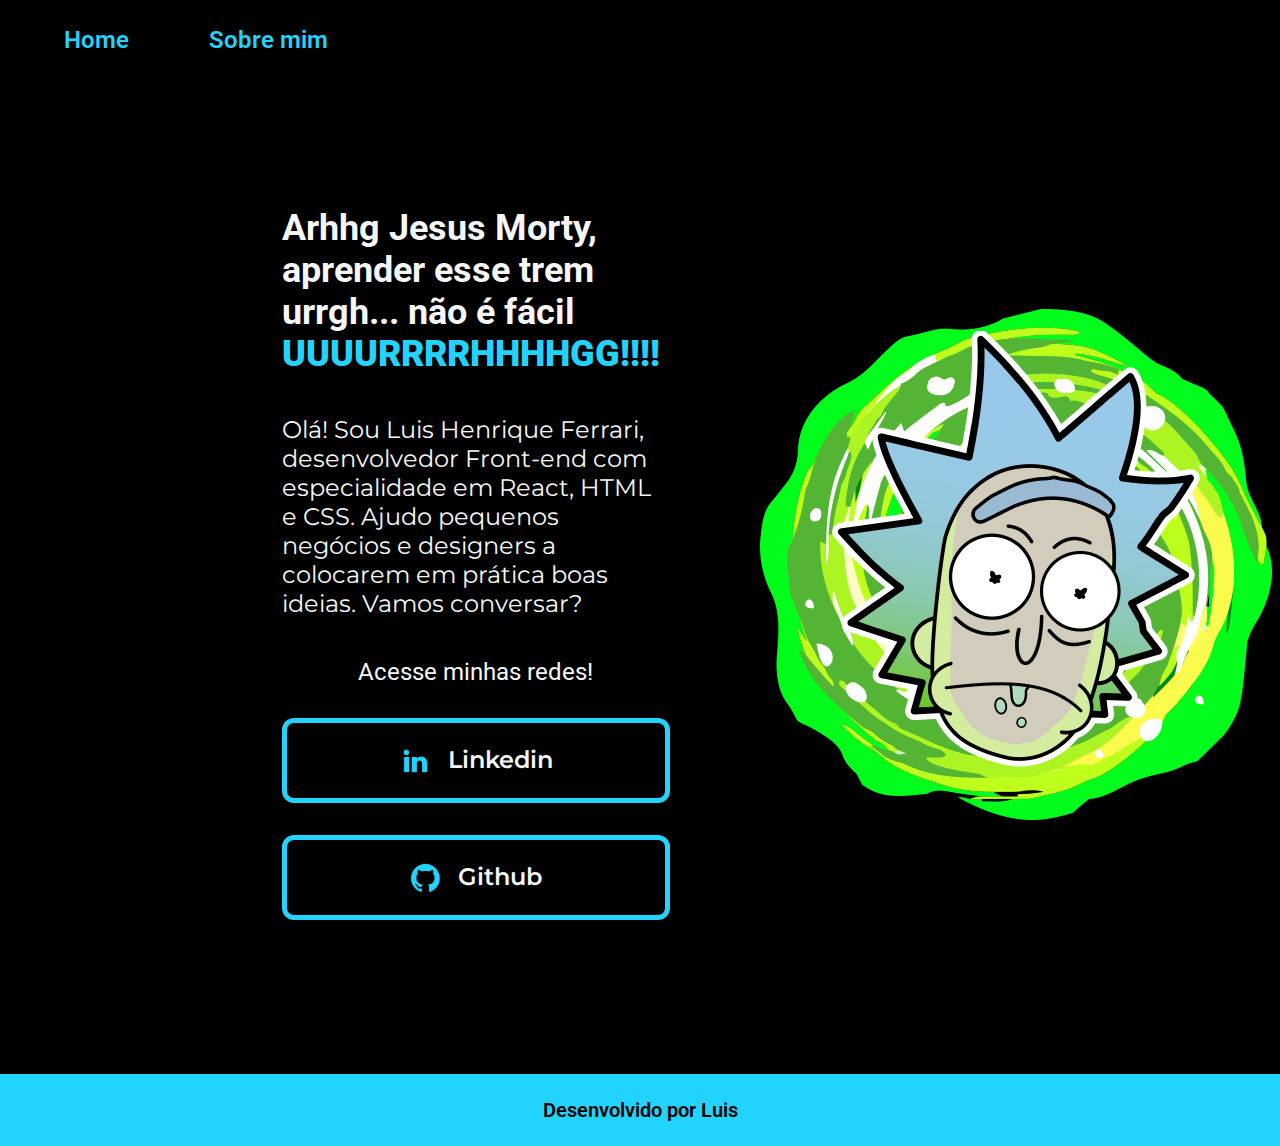
<file: index.html>
<!DOCTYPE html>
<html lang="en">
<head>
    <meta charset="UTF-8">
    <meta http-equiv="X-UA-Compatible" content="IE=edge">
    <meta name="viewport" content="width=device-width, initial-scale=1.0">
    <title>Luis's portifolio</title>
    <link rel="stylesheet" href=".\styles\style.css">
    <link rel="shortcut icon" type="image/x-icon" href=".\assets\rick.png">
</head>
<body>
    <header class="cabecalho">
        <nav class="cabecalho__menu">
            <a class="cabecalho__menu__link" href="index.html">Home</a>
            <a class="cabecalho__menu__link" href="about.htm">Sobre mim</a>
        </nav>
    </header>
    <main class="apresentacao">
        <section class="apresentacao__conteudo">
            <h1 class="apresentacao__conteudo__titulo">Arhhg Jesus Morty, aprender esse trem urrgh... não é fácil <strong class="titulo-destaque">UUUURRRRHHHHGG!!!!</strong></h1>
            <p class="apresentacao__conteudo_texto">Olá! Sou Luis Henrique Ferrari, desenvolvedor Front-end com especialidade em React, HTML e CSS. Ajudo pequenos negócios e designers a colocarem em prática boas ideias. Vamos conversar?</p>
            <div class="apresentacao__links">
                <h2 class="apresentacao__links__subtitulo">Acesse minhas redes!</h2>
                <a class="apresentacao__links_link" href="https://www.linkedin.com/in/luis-henrique-ferrari-7126b31b2/">
                    <img class="apresentacao__links__logos" src=".\assets\linkedin.png" alt="Linkedin logo">
                    Linkedin
                </a>
                <a class="apresentacao__links_link" href="https://github.com/luisiferrari">
                    <img class="apresentacao__links__logos" src=".\assets\github.png" alt="Github logo">
                    Github
                </a>
            </div>
        </section>
        <img class="apresentacao__rick" src=".\assets\picle-rick.png" alt="Luis e Otavio image">
    </main>
    <footer class="rodape">
        <p>Desenvolvido por Luis</p>
    </footer>
</body>
</html>
</file>
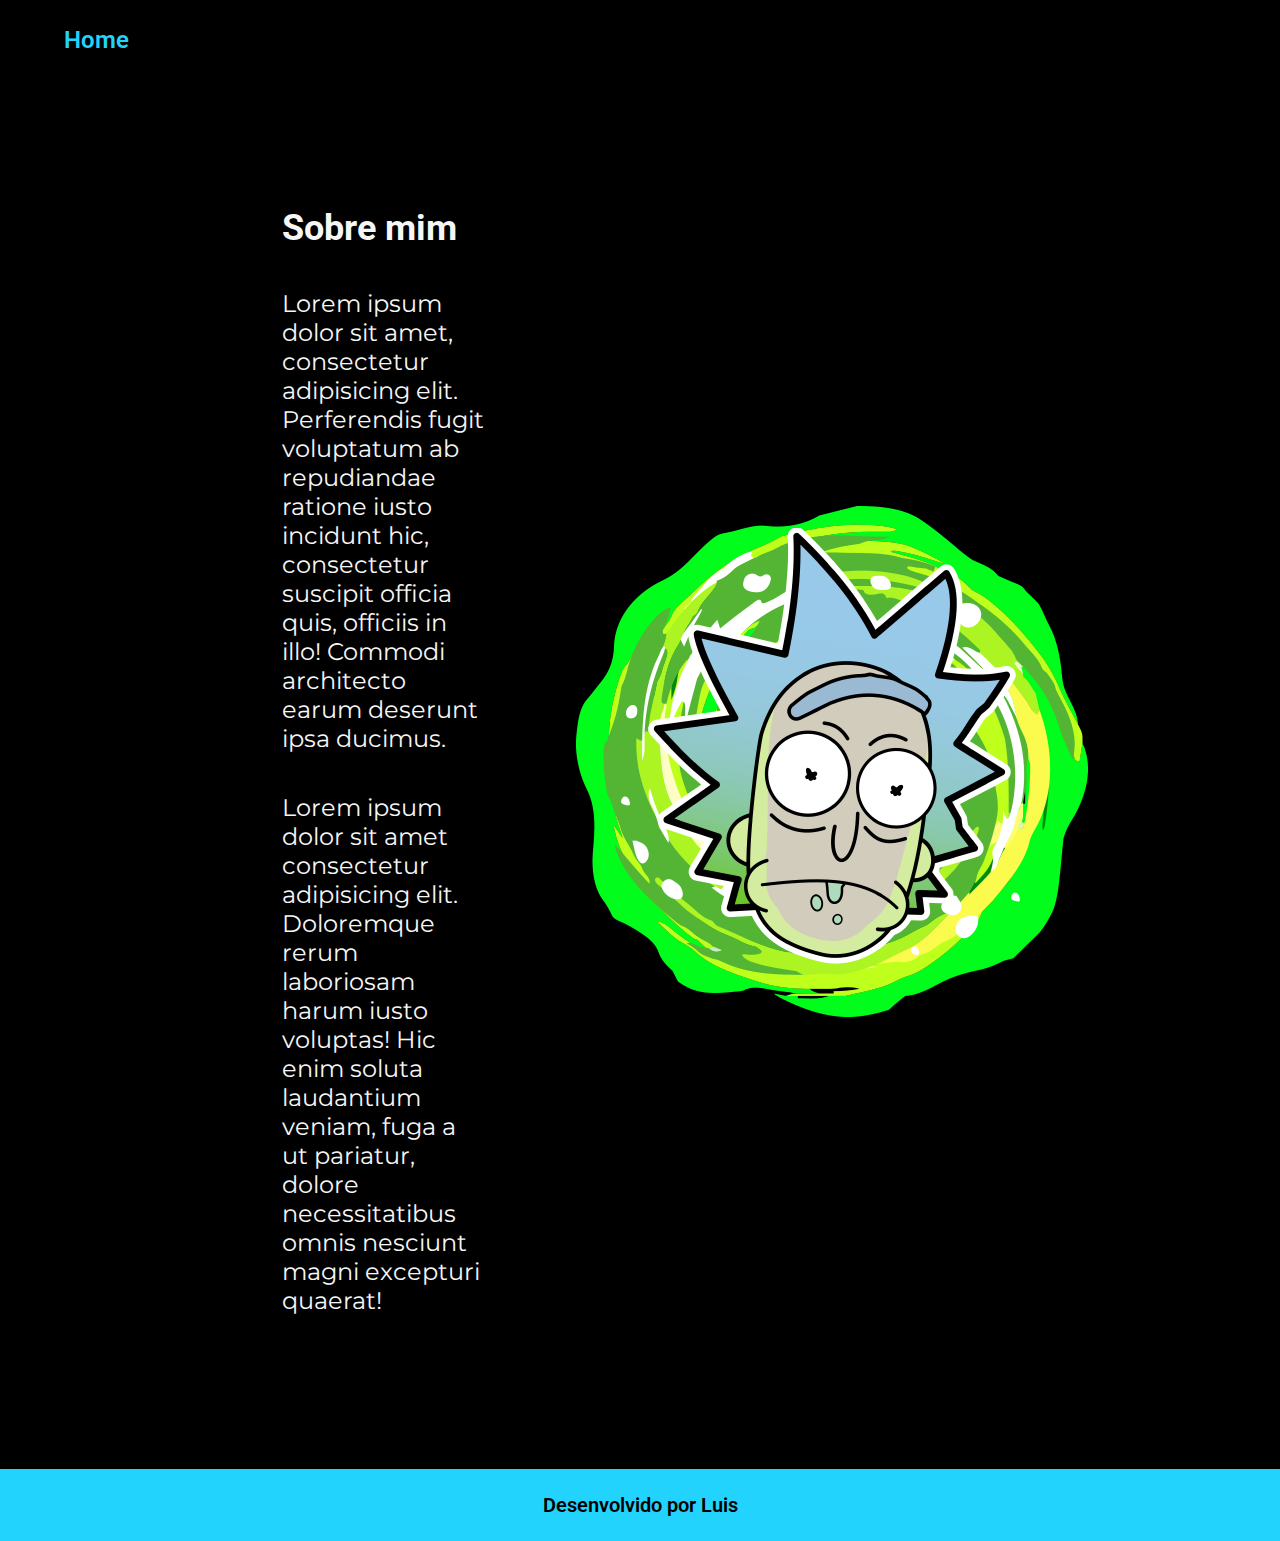
<file: about.htm>
<!DOCTYPE html>
<html lang="en">
<head>
    <meta charset="UTF-8">
    <meta http-equiv="X-UA-Compatible" content="IE=edge">
    <meta name="viewport" content="width=device-width, initial-scale=1.0">
    <title>Sobre mim</title>
    <link rel="stylesheet" href=".\styles\style.css">
    <link rel="shortcut icon" type="image/x-icon" href=".\assets\rick.png">
</head>
<body>
    <header class="cabecalho">
        <nav class="cabecalho__menu">
            <a class="cabecalho__menu__link" href="index.html">Home</a>
        </nav>
    </header>

    <main class="apresentacao">
        <section class="apresentacao__conteudo">
            <h1 class="apresentacao__conteudo__titulo">
                Sobre mim
            </h1>
            <p class="apresentacao__conteudo_texto">
                Lorem ipsum dolor sit amet, consectetur adipisicing elit. Perferendis fugit voluptatum ab repudiandae ratione iusto incidunt hic, consectetur suscipit officia quis, officiis in illo! Commodi architecto earum deserunt ipsa ducimus.
            </p>
            <p class="apresentacao__conteudo_texto">
                Lorem ipsum dolor sit amet consectetur adipisicing elit. Doloremque rerum laboriosam harum iusto voluptas! Hic enim soluta laudantium veniam, fuga a ut pariatur, dolore necessitatibus omnis nesciunt magni excepturi quaerat!
            </p>
        </section>
        <img class="apresentacao__rick" src=".\assets\picle-rick.png" alt="Luis e Otavio image">
    </main>

    <footer class="rodape">
        <p>Desenvolvido por Luis</p>
    </footer>
</body>
</html>
</file>
